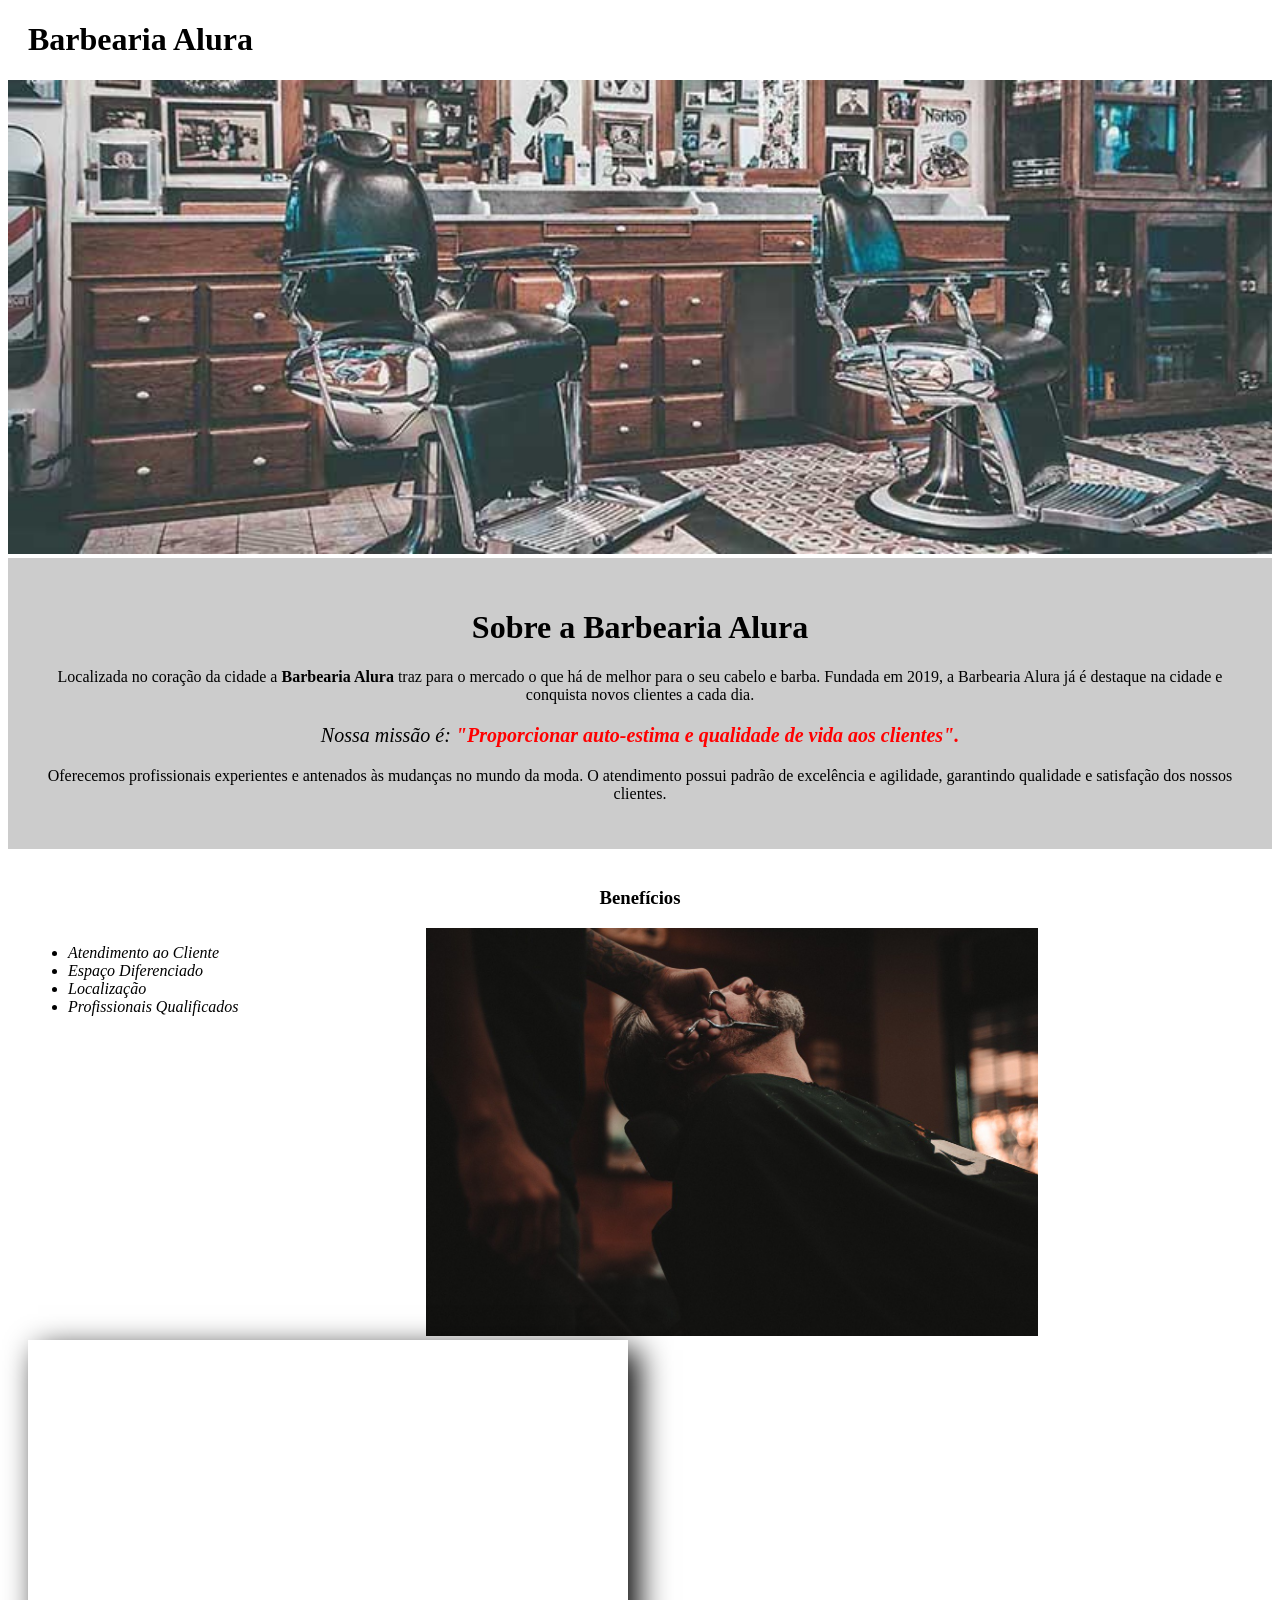
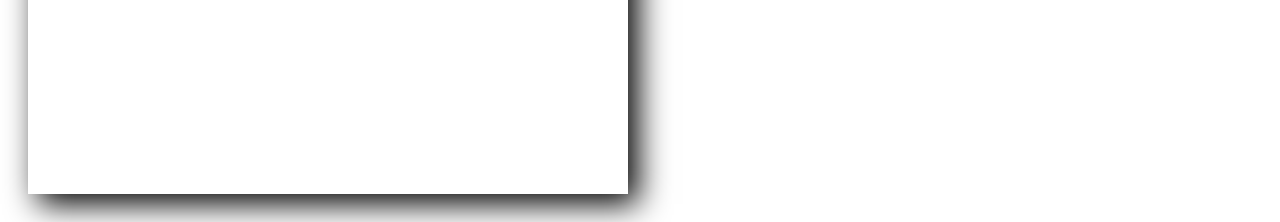
<file: HTML_CSS/Parte_1/index.html>
<!DOCTYPE html> <!--tag que nos fornece sempre a tecnologia html em sua última versão-->
<html lang="pt-br">
<head>
    <meta charset="UTF-8"> <!-- Serve para apontar para o navegador que estamos usando um dicionário que tenha acentos e cedilha, sinais gráficos comuns na língua portuguesa.-->


    <!-- Dentro do @media (max-width: 480px) {} É dentro dessa media query que criamos um estilo visual que compreenda telas de até 480px.-->
    <meta name="viewport" content="width=device-width, initial-scale=1.0">
    <title>Barbearia Alura</title>
    <link rel="stylesheet" href="style.css">

</head>
<body>

    <!--header é o cabeçalho da nossa página a parte de cima abaixo do link do navegado
        devemos colocar coisas mais importantes nesse local do site-->
    <header>
       <h1 class="titulo-principal">Barbearia Alura</h1>
    </header>


    <img id="banner" src="banner.jpg" >

    <div class="principal">
        <h1 class="traco-centralizado">Sobre a Barbearia Alura</h1>
        
            <p>Localizada no coração da cidade a <strong>Barbearia Alura</strong> traz para o mercado o que há de melhor para o seu cabelo e barba. Fundada em 2019, a Barbearia Alura já é destaque na cidade e conquista novos clientes a cada dia.</p>
        
            <p id="missao"><em> Nossa missão é:<strong> "Proporcionar auto-estima e qualidade de vida aos clientes".</strong></em></p>
        
            <p>Oferecemos profissionais experientes e antenados às mudanças no mundo da moda. O atendimento possui padrão de excelência e agilidade, garantindo qualidade e satisfação dos nossos clientes.</p>
    </div>

    <div class="beneficios">    
        <h3 class="traco-centralizado">Benefícios</h3>

        <ul> <!--lista nao ordenada e lista ordenada seria ol-->
            <li class="items">Atendimento ao Cliente</li>
            <li class="items">Espaço Diferenciado</li>
            <li class="items">Localização</li>
            <li class="items">Profissionais Qualificados</li>
        </ul>

        <img class="imagemBeneficios" src="beneficios.jpg" alt="">

        <section class="map">
            <!--Para incorporar um mapa no nosso site a gente vai no site do google maps e seleciona um endereço e copia o codigo de incorporar mapa
            Podemos fazer isso para videos tbm 
            -->
            <iframe src="https://www.google.com/maps/embed?pb=!1m18!1m12!1m3!1d15285.587876171117!2d-49.2740054!3d-16.7070333!2m3!1f0!2f0!3f0!3m2!1i1024!2i768!4f13.1!3m3!1m2!1s0x935ef12544136db3%3A0x1b20c322bbad1d83!2sGoi%C3%A2nia%20Shopping!5e0!3m2!1spt-BR!2sbr!4v1706201927689!5m2!1spt-BR!2sbr" width="600" height="450" style="border:0;" allowfullscreen="" loading="lazy" referrerpolicy="no-referrer-when-downgrade"></iframe>
        </section>
    </div>
</body>
</html>
</file>
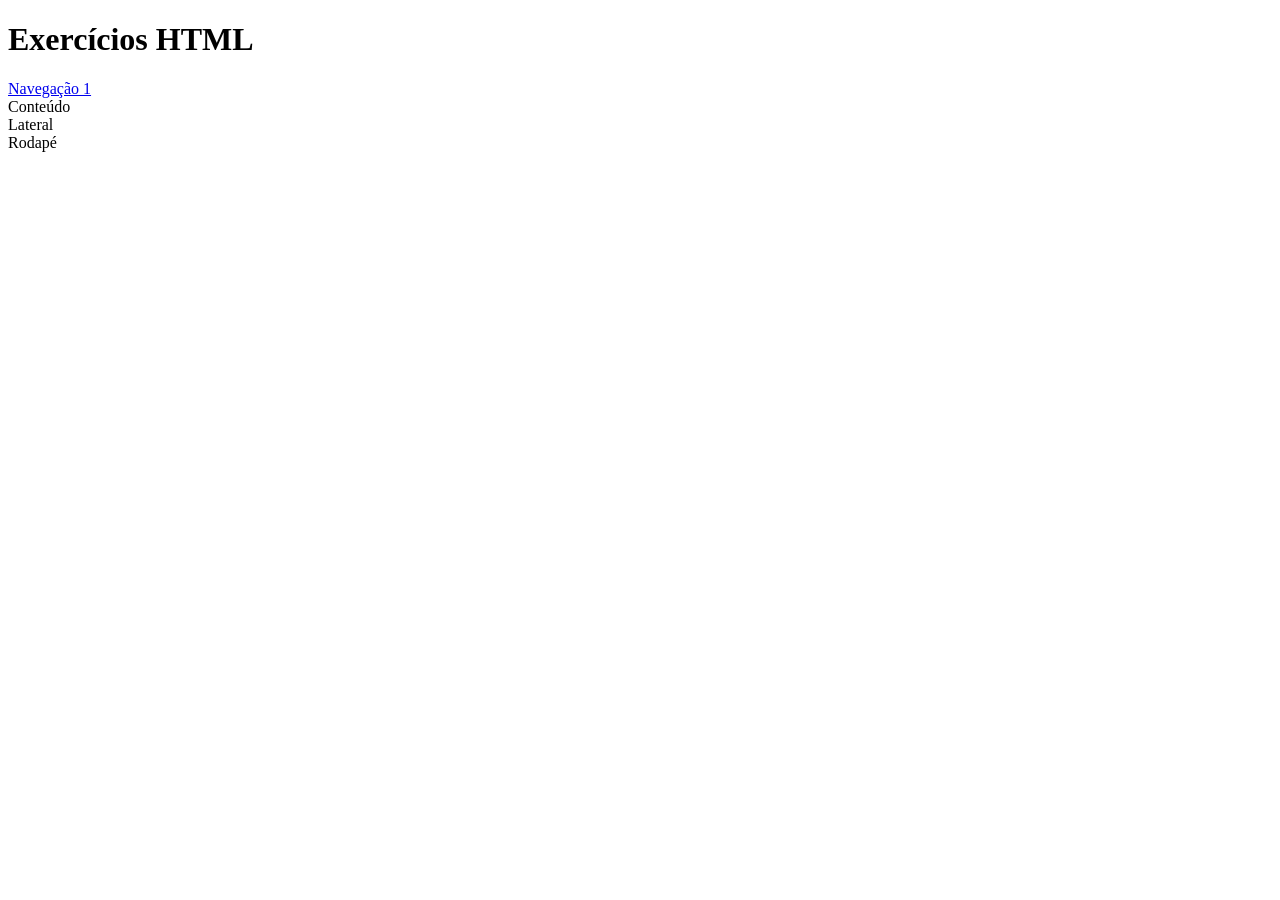
<file: HTML_CSS/Fundamentos/AnatomiaHTML.html>
<!doctype html>
<html>
    <head>
        <meta charset="utf-8">
        <title>Anatomia HTML</title>
    </head>
    <body>
        <header>
            <h1>Exercícios HTML</h1>
        </header>
        <nav>
            <a href="/">Navegação 1</a>
        </nav>
        <section id="conteudo">
            Conteúdo
        </section>
        <aside>
            Lateral
        </aside>
        <footer>
            Rodapé
        </footer>
    </body>
</html>
</file>
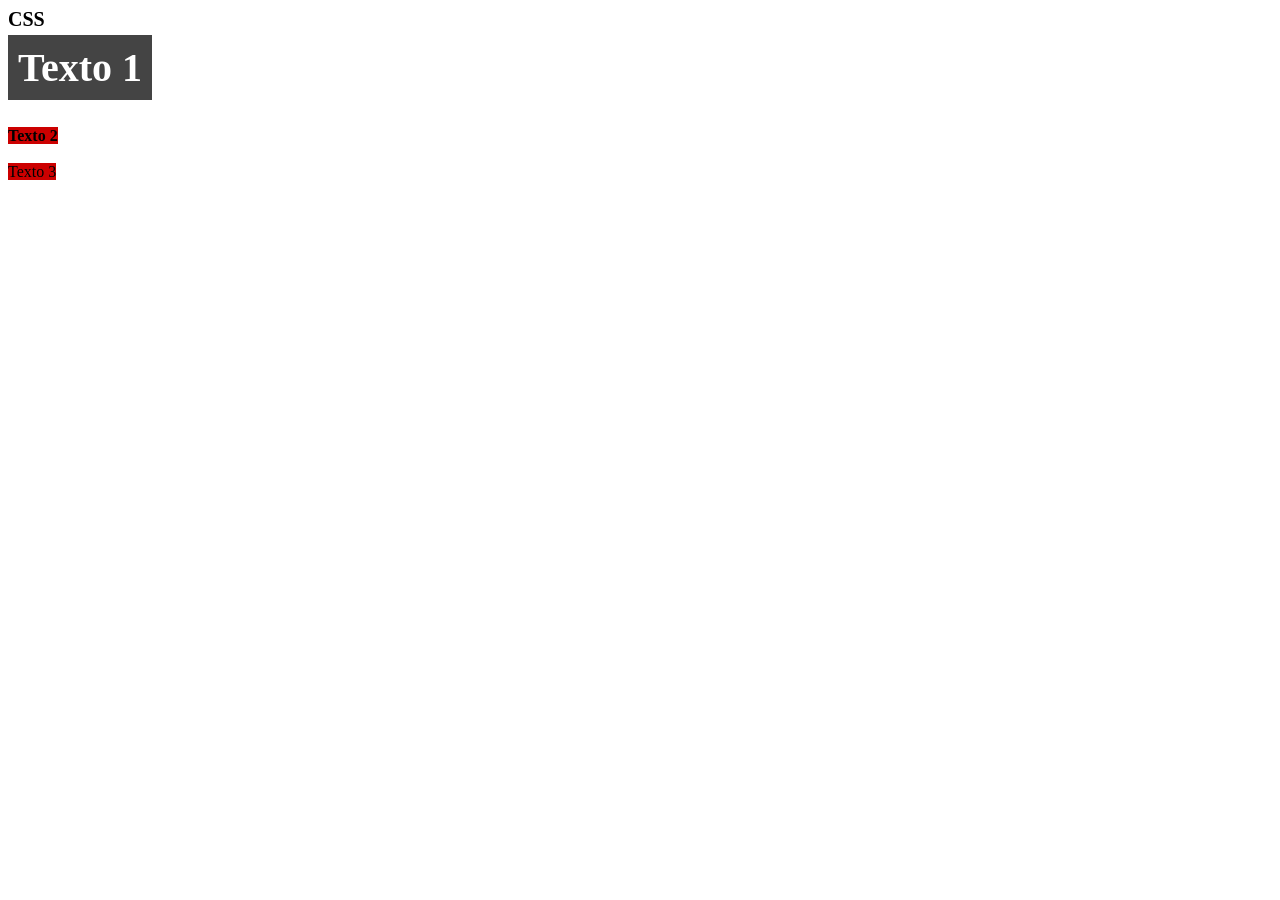
<file: HTML_CSS/Fundamentos/PoucodeCSS.html>
<html>
    <head>
        <title>Um Pouco de CSS</title>
    <!--  <link rel="stylesheet" href="estilo.css">  usamos isso aki para "linkar" arquivos CSS com de HTML --> 
      <!-- referencio uma class através de '.', um id através de '#' e uma tag normal pelo seu nome-->
        <style>
            h1 {
                font-size: 20px;
            }

           .fundoVermelho {   
                background-color: #C00;
            }

            .negrito {
                font-weight: bold;
            }
            #textoPrincipal {
                font-size: 40px;
                font-weight: bold;
                color: #fff;
                padding: 10px;
                background-color: #444;
            }
        </style>
    </head>
    <body>
        <h1>CSS</h1>
        <span id="textoPrincipal">Texto 1</span><br><br><br>
        <span class="fundoVermelho negrito">Texto 2</span><br><br>
        <span class="fundoVermelho" wm-atrib>Texto 3</span>
    </body>
</html>
</file>
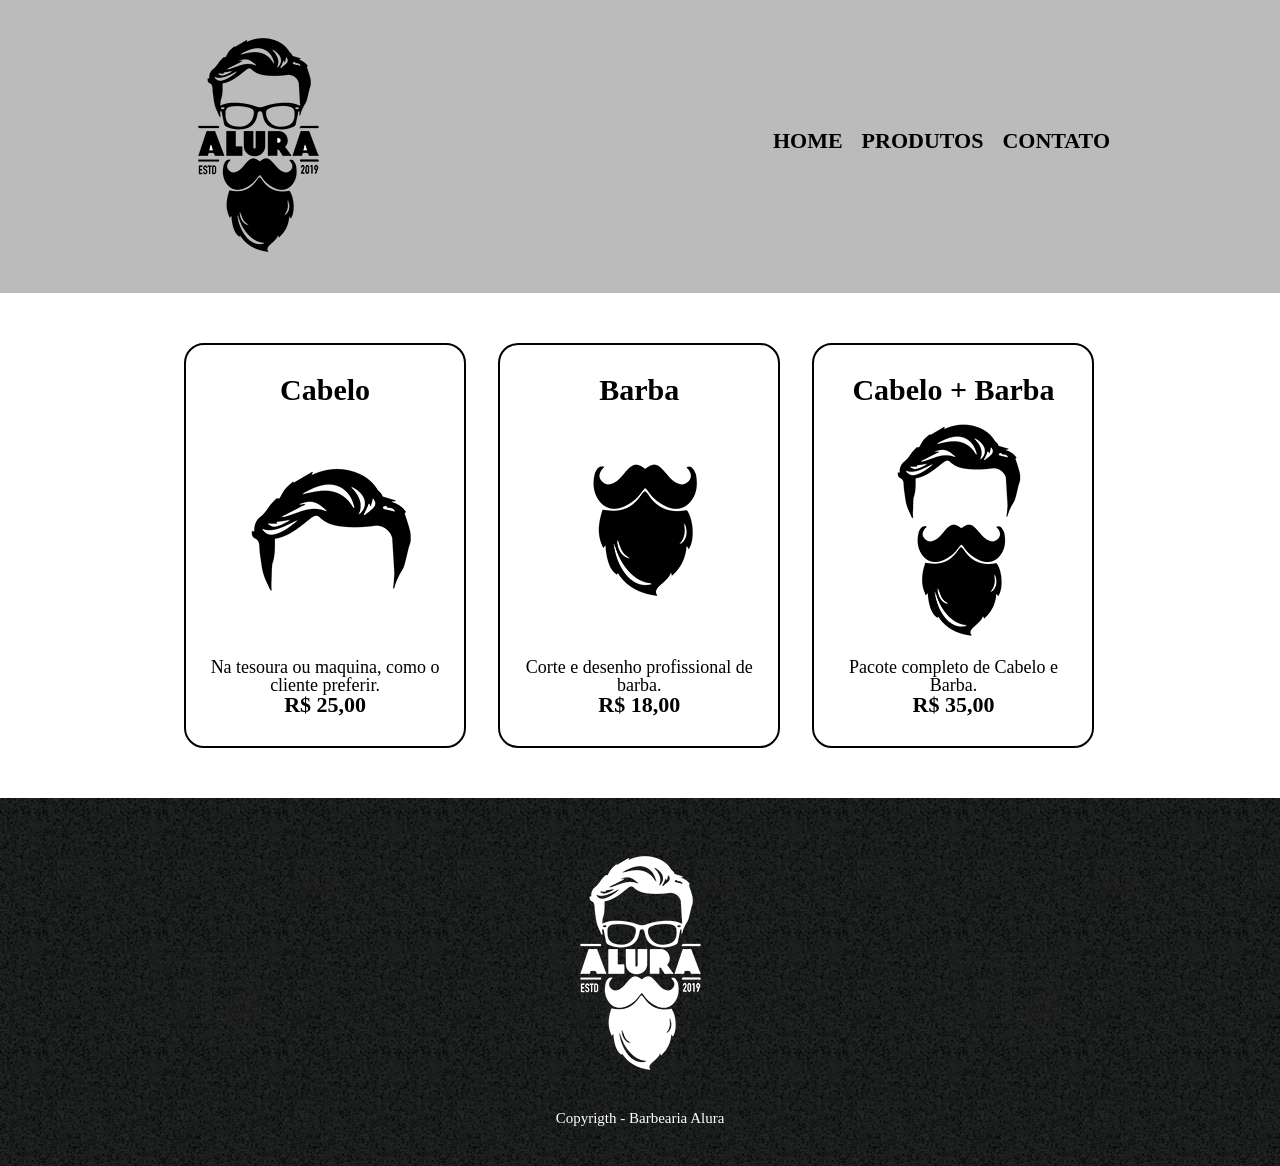
<file: HTML_CSS/Parte_2/produtos.html>
<!DOCTYPE html>
<html lang="pt-br">
<head>
    <meta charset="UTF-8">
    <meta name="viewport" content="width=device-width, initial-scale=1.0">
    <title>Produtos - Barbearia Alura</title>
    <link rel="stylesheet" href="reset.css"> <!--primeiro resetamos tudo-->
    <link rel="stylesheet" href="produtos.css"> <!--depois adicionamos nossos estilos-->
</head>
<body>
    <header>
        <div class="caixa">
            <h1>
                <img src="logo.png" alt="">
            </h1>
            
            <nav> <!-- nav é uma tag que tem como objetivo indicar a parte do site onde é possível realizar a navegação de links--> 
                <ul class="navegacao">
                    <!-- <a>  uma tag de link pra navegar entre as paginas-->
                    <li> <a href="../Parte_1/index.html">Home</a> </li>
                    <li><a href="">Produtos</a></li>
                    <li><a href="../Parte_3/contato.html">Contato</a></li>
                </ul>
            </nav> 
        </div>
    </header>

    <main> <!-- main é usada pra mostrar o conteúdo mais importante do site-->
        <ul class="produtos">
            <li>
                <h2>Cabelo</h2>
                <img src="cabelo.jpg" alt="">
                <p class="produto-descricao">Na tesoura ou maquina, como o cliente preferir.</p>
                <p class="produto-preco">R$ 25,00</p>
            </li>
            <li>
                <h2>Barba</h2>
                <img src="barba.jpg" alt="">
                <p class="produto-descricao">Corte e desenho profissional de barba.</p>
                <p class="produto-preco">R$ 18,00</p>
            </li>
            <li>
                <h2>Cabelo + Barba</h2>
                <img src="cabelo+barba.jpg" alt="">
                <p class="produto-descricao">Pacote completo de Cabelo e Barba.</p>
                <p class="produto-preco">R$ 35,00</p>            
            </li>
        </ul>
    </main>

    <footer>
        <img src="logo-branco.png" alt="">
        <p>Copyrigth - Barbearia Alura</p>
    </footer>
</body>
</html>
</file>
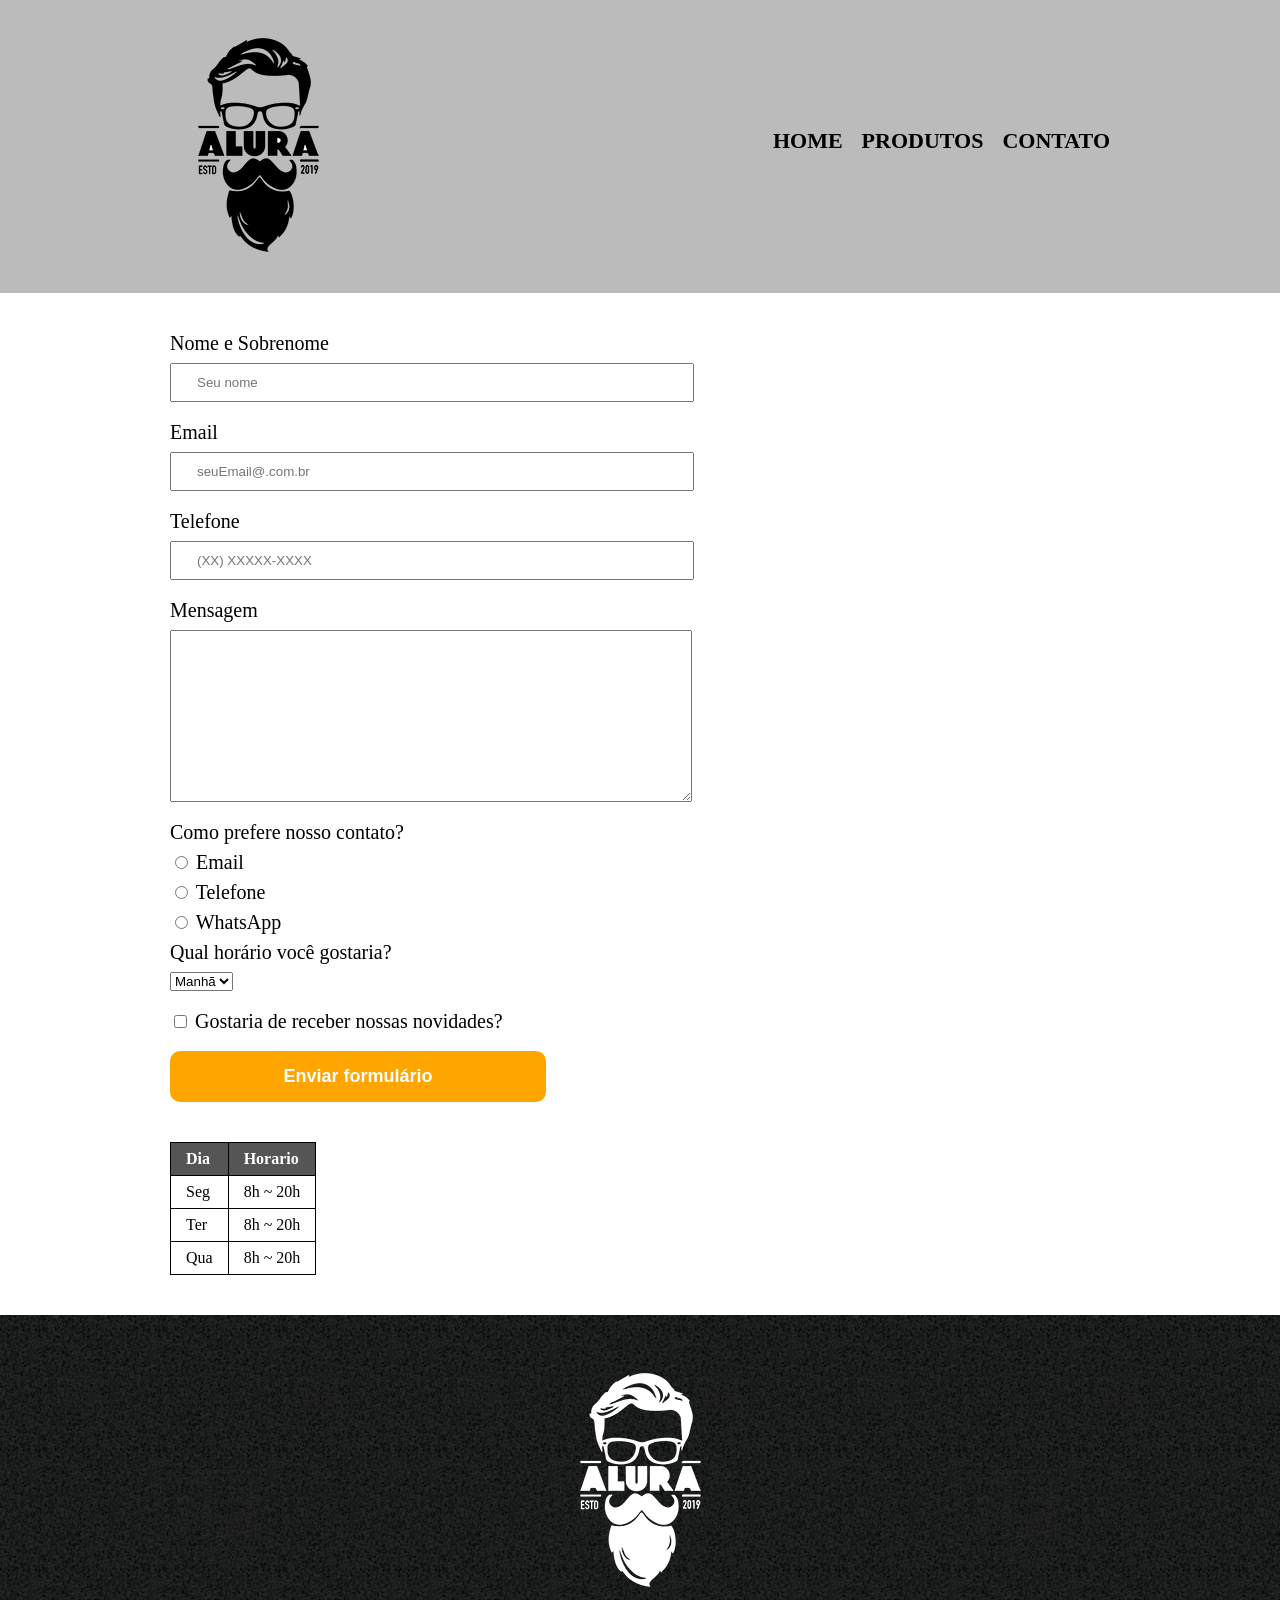
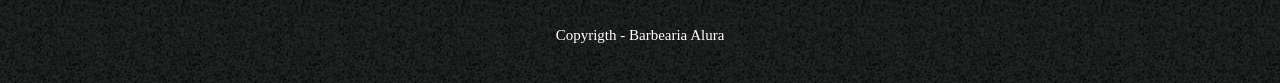
<file: HTML_CSS/Parte_3/contato.html>
<!DOCTYPE html>
<html lang="pt-br">
<head>
    <meta charset="UTF-8">
    <meta name="viewport" content="width=device-width, initial-scale=1.0">
    <title>Contato - Barbearia Alura</title>
    <link rel="stylesheet" href="../Parte_2/reset.css"> <!--depois adicionamos nossos estilos-->
    <link rel="stylesheet" href="../Parte_2/produtos.css"> 
    <link rel="stylesheet" href="contato.css"> 

</head>
<body>
    <header>
        <div class="caixa">
            <h1>
                <img src="../Parte_2/logo.png" alt="logo da Barbearia">
            </h1>
            
            <nav> <!-- nav é uma tag que tem como objetivo indicar a parte do site onde é possível realizar a navegação de links--> 
                <ul class="navegacao">
                    <!-- <a>  uma tag de link pra navegar entre as paginas-->
                    <li><a href="../Parte_1/index.html">Home</a></li>
                    <li><a href="">Produtos</a></li>
                    <li><a href="../Parte_3/contato.html">Contato</a></li>
                </ul>
            </nav> 
        </div>
    </header>
    <main>
        <form action="">
            <label for="nome_sobrenome">Nome e Sobrenome</label>
            <input class="input_padrao" type="text" id="nome_sobrenome" placeholder="Seu nome" required>

            <label for="email">Email</label>
            <input class="input_padrao" type="email" id="email" placeholder="seuEmail@.com.br" required>

            <label for="telefone">Telefone</label>
            <input class="input_padrao" type="tel" id="telefone" placeholder="(XX) XXXXX-XXXX" required> 

            <label for="mensagem">Mensagem</label>
            <textarea class="input_padrao" id="mensagem" cols="60" rows="10"></textarea>

            <!--A tag <fieldset> é usada para agrupar elementos relacionados em um formulário HTML e, muitas vezes, é combinada com a tag <legend> para fornecer uma descrição ou título para o grupo de campos.-->
            <fieldset>    
                <legend>Como prefere nosso contato?</legend>
                    <!--Quando colocamos varios labels com o mesmo name eles começam a fazer parte do mesmo grupo e isso pode ter implicações-->
                    <label for="radio_email">
                        <input  type="radio" name="contato" value="email" id="radio_email">
                        Email
                    </label>

                    <label for="radio_telefone">
                        <input  type="radio" name="contato"  id="radio_telefone" value="telefone">
                        Telefone
                    </label>

                    <label for="radio_whatsapp">
                        <input  type="radio" name="contato" id="radio_whatsapp" value="whatsapp">
                        WhatsApp
                    </label>

                </fieldset>
               <fieldset>
                    <legend>Qual horário você gostaria?</legend>
                    <select>
                        <option value="Manhã">Manhã</option>
                        <option value="Tarde">Tarde</option>
                        <option value="Noite">Noite</option>
                    </select>
               </fieldset>
  
                <label class="checkbox_class">
                    <input type="checkbox">
                    Gostaria de receber nossas novidades?
                </label>
 

                <input  type="submit" value="Enviar formulário" class="enviar">
        </form>

        <table>
            <thead>
                <tr> <!--linha da tabela-->
                    <td>Dia</td> <!--coluna da tabela-->
                    <td>Horario</td>
                </tr>
            </thead>

            <tbody>
                <tr>
                    <td>Seg</td>
                    <td>8h ~ 20h</td>
                </tr>
                <tr>
                    <td>Ter</td>
                    <td>8h ~ 20h</td>
                </tr>
                <tr>
                    <td>Qua</td>
                    <td>8h ~ 20h</td>
                </tr>
            </tbody>
        </table>
    </main>
    <footer>
        <img src="../Parte_2/logo-branco.png" alt="logo da Barbearia">
        <p>Copyrigth - Barbearia Alura</p>
    </footer>
</body>
</html>
</file>
<file: HTML_CSS/Parte_1/style.css>
body {
}

#banner {
    width: 100%;
    
}

.principal {
    background: #CCCCCC;
    padding: 30px;
}

.titulo-principal {
    padding-left: 20px;
}

.traco-centralizado {
    text-align: center;
}

p {
    text-align: center;
}

em strong {
    color: red;
}

#missao {
    font-size: 20px;
}

.beneficios {
    background: white;
    padding: 20px; /*essa propriedade faz com que dentro da div se crie uma margem em todos os lados*/
}


ul {
    /* Quando um elemento é block ele 'ocupa a linha inteira' não permitindo que outro conteúdo ocupe esse espaço
     * Os elementos são por padrão block
     * Quando usamos o inline-block fazemos com que o conteúdo ocupe apenas o espaço dele mesmo    
    */
    display: inline-block;
    vertical-align: top;
    white : 20px;
    margin-right: 15% ;
}
.items {
    font-style: italic;
}
.imagemBeneficios {
    width: 50%;

}

.map {
    display: inline-block;
    box-shadow: 10px 10px 30px black ;  
}
</file>
<file: HTML_CSS/Parte_2/produtos.css>
header {
    background: #BBBBBB;
    padding: 20px 0;
}

.caixa {
    position: relative; /*usamos pra deixar o elemento relativo ao conteúdo presente na sua div*/
    width: 940px;
    margin:  0 auto;  /*define margem apenas para as laterais esquerda e direita e Esse é o melhor jeito de centralizar uma div de forma natural */
}

nav {
    position: absolute; /*usamos pra tirar o elemento da posição inicial padrão do navegador*/
    top : 110px;
    right: 0;
    
}
nav li {
    display: inline;
    margin:  0 0 0 15px;
}

nav a {
    text-transform: uppercase;
    color: black;
    font-weight: bold;
    font-size: 22px;
    text-decoration: none;
}

/*usamos a pseudo-classe hover pra colocarmos um comportamento especifico em um objeto quando um usuario passar com o cursor em cima dele*/
nav a:hover {
    color: rgb(124, 107, 219);
    text-decoration: underline;
}


.produtos {
    width: 940px;
    margin:  0 auto;
    padding: 50px 0;
}



.produtos li {
    display: inline-block; /*faz com que o elemento ocupe apenas seu próprio tamanho na tela mas permite que nós desloquemos ele pra onde quisermos na tela */
    text-align: center;
    width: 30%;
    vertical-align: top;
    margin: 0 1.5%;
    padding: 30px 20px;
    box-sizing: border-box; /*os tamanhos de margem não se somam com a largura já definida e elas vaõ ser em relação a tamanho que a gente definiu*/
    border: 2px solid black;
    border-radius: 20px; /* se colocamos só um valor ele aplica a borda pra todos os cantos do quadrado
    mas se eu colocar border-radius: 20px 10px 10px 20px;  ele aplica um borda diferente para cada canto*/
}

.produtos li:hover{
    border-color:  rgb(124, 107, 219);
}

/*usamos para mudar o estilo do objeto que o usuário está clicando no momento */
.produtos li:active {
    border-color:  rgb(1, 192, 58);

}

.produtos li:hover h2{
    font-size: 35px;
}

.produtos h2 {
    font-size: 30px ;
    font-weight: bold;
}

.produto-descricao {
    font-size: 18px;
}

.produto-preco {
    font-size: 22px;
    font-weight: bold;
}

footer {
    text-align: center;
    background: url("bg.jpg");
    padding: 40px 0 ;
}

footer p {
    color: white;
    font-size: 15px;
    margin: 20px 0 0;
}

.banner{
    width: 100%;
}


.titulo-principal {
    text-align: center;
    font-size: 2em;
    margin: 0 0 1em;
}

.principal p {
    margin: 0 0 1em;
}

.principal strong {
    font-weight:  bold;
}

.principal em {
    font-style: italic;
}

.utensilios{
    width: 150px;
    float: left;
   
}
</file>
<file: HTML_CSS/Parte_3/contato.css>
main {
    width: 940px;
    margin: 0 auto;
}

form {
    margin: 40px 0;
}

form label, form legend {
    display: block;
    font-size: 20px;
    margin: 0 0 10px;
}

.input_padrao {
    display: block;
    margin: 0 0 20px;
    padding: 10px 25px;
    width: 50%;
}

.checkbox_class {
    margin: 20px 0;
}

/*Exite uma hierarquia de CSS sobre os marcadores 

    ID > CLASS > TAG

    e se combinarmos marcações no CSS a prioridade/força pode somar 

    se marcamos uma tag com id ela fica mais forte que a marcação da class 
    e como consequência sobrepõe o estilo

*/


.enviar {
    width: 40% ;
    padding: 15px 0;
    background: orange;
    color: white;
    font-size: 18px;
    font-weight: bold;
    border : none;
    border-radius: 10px;
    transition: 1s all;
    cursor: pointer;
}

.enviar:hover{
    background: red;
    transform: scale(1.2); /*Muda de tamanho nosso elemento*/
}

table {
    margin: 20px 0 40px;
}

thead {
    background: #555555;
    color: white;
    font-weight: bold;
}

td,th {
    border: 1px solid #000000;
    padding: 8px 15px; /*mexe com o espaçamento interno dos elementos*/
}
</file>
